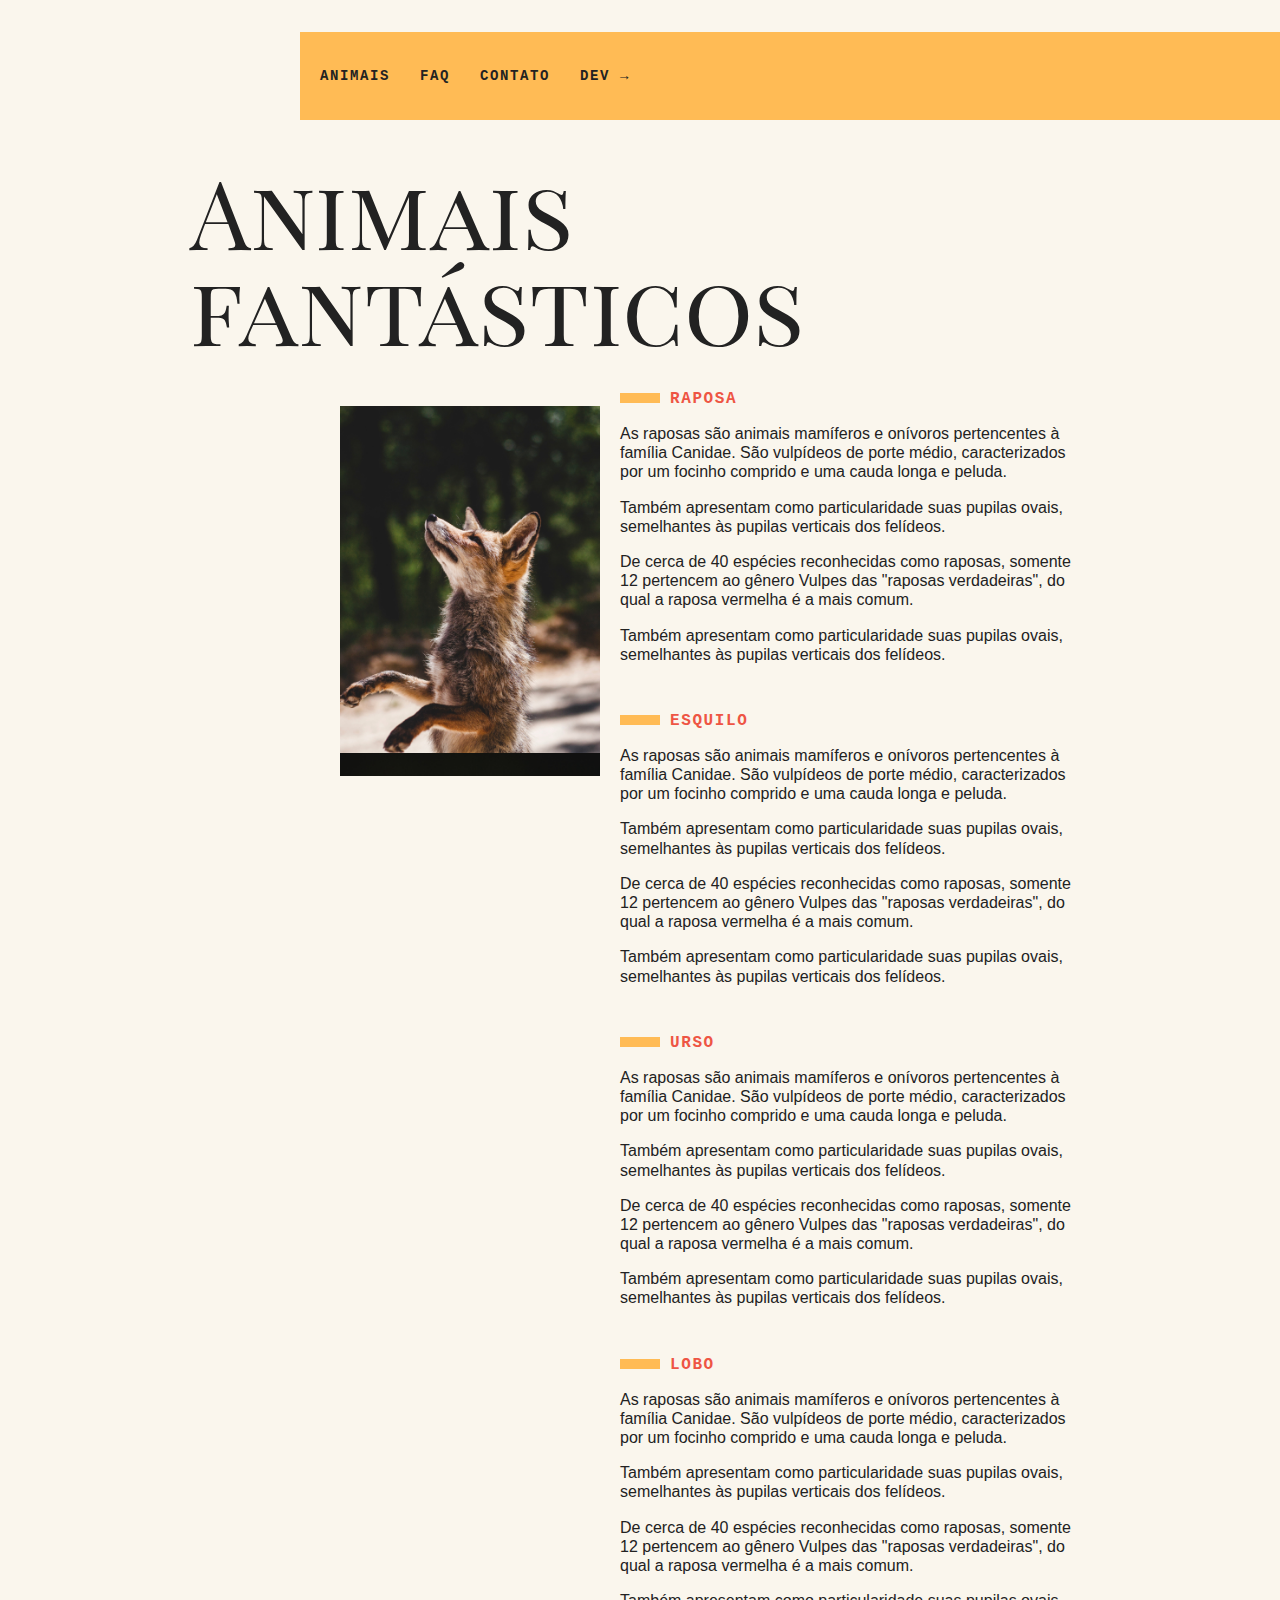
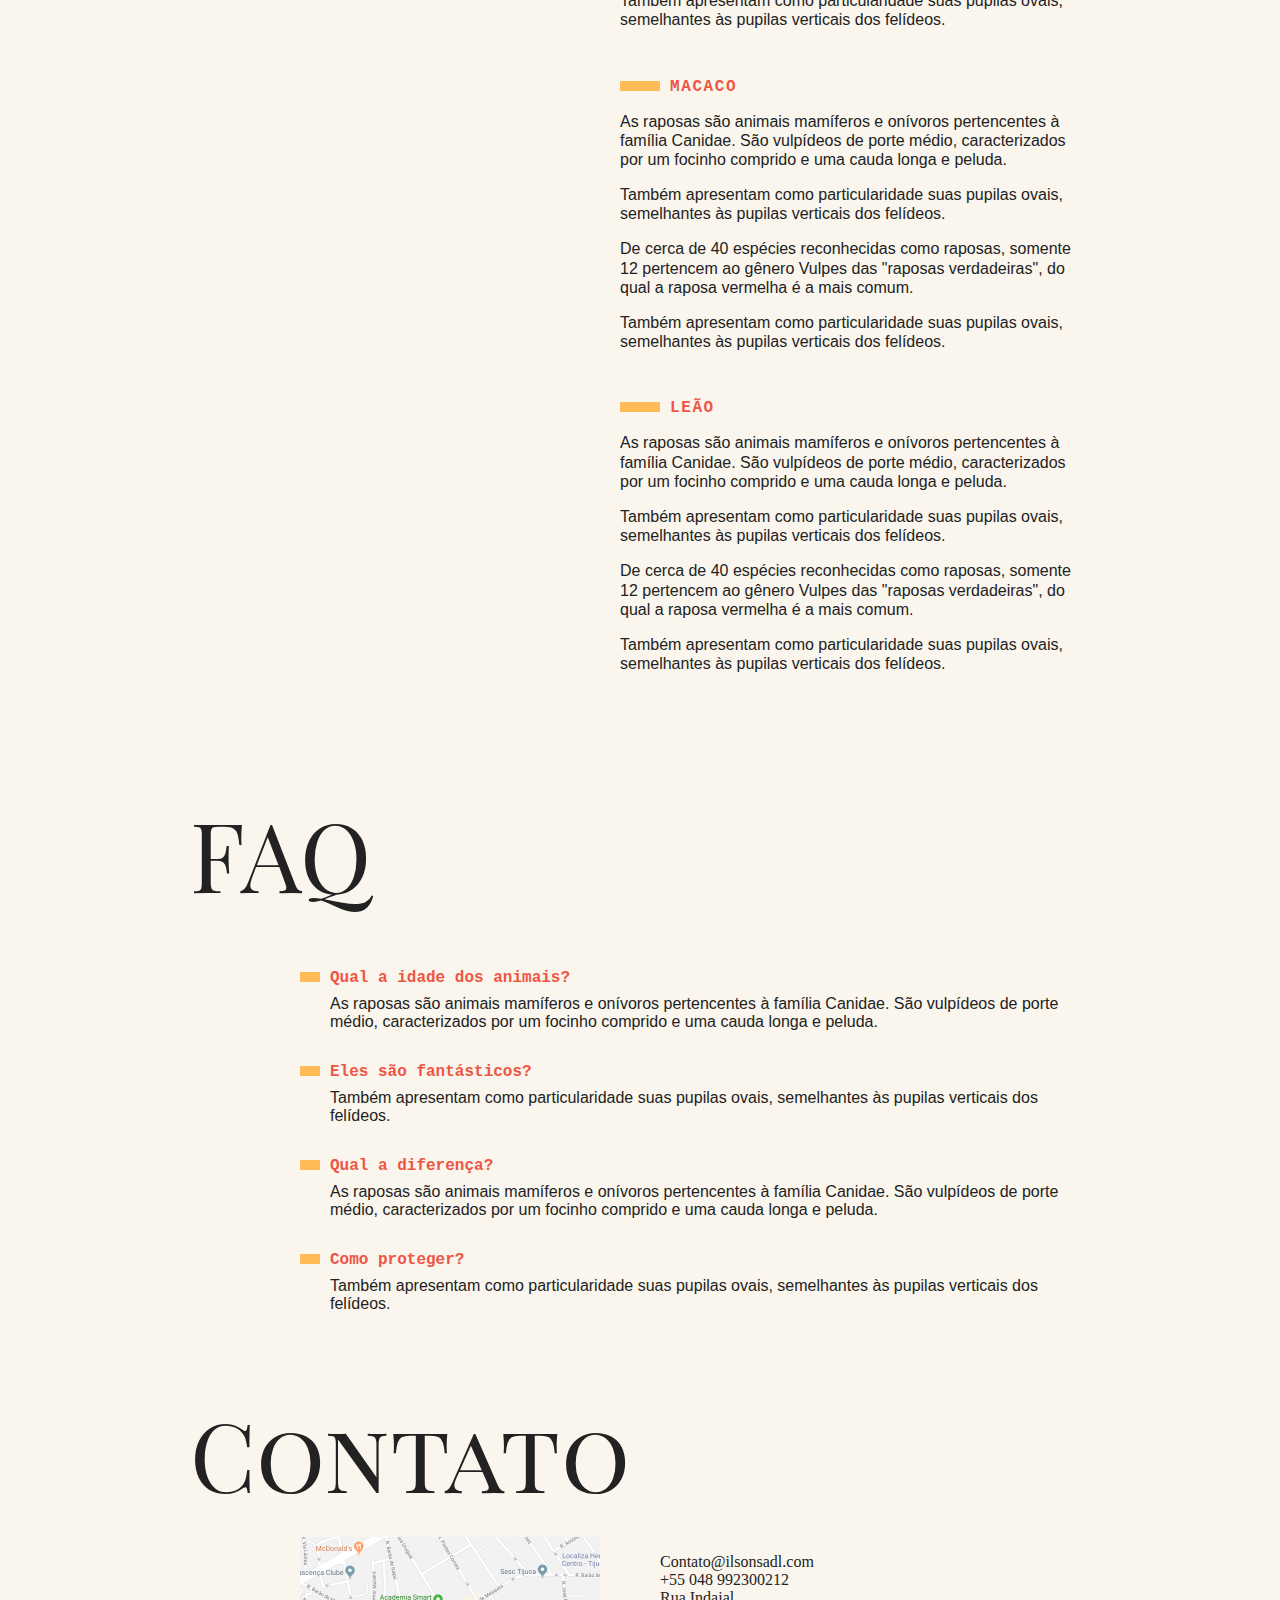
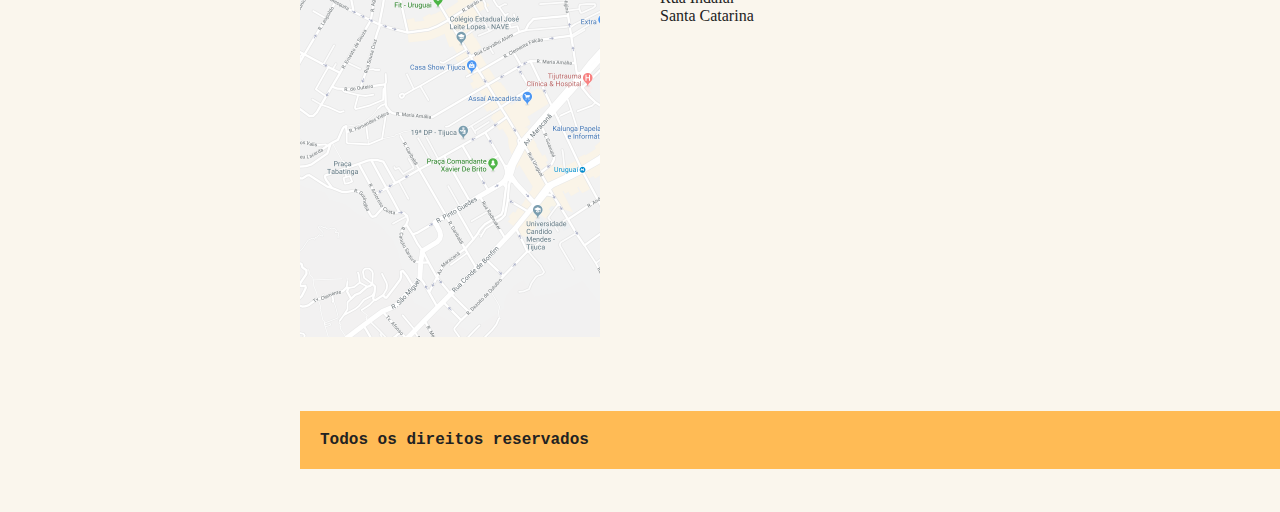
<file: classes-e-atributos/index.html>
<!DOCTYPE html>
<html lang="pt-br">

<head>
  <meta charset="UTF-8">
  <meta name="viewport" content="width=device-width, initial-scale=1.0">
  <link href="https://fonts.googleapis.com/css2?family=Playfair+Display+SC" rel="stylesheet">
  <link rel="stylesheet" href="css/style.css">
  <title>Animais Fantásticos</title>
</head>

<body>
  <nav class="menu">
    <ul>
      <li><a href="#animais">Animais</a></li>
      <li><a href="#faq">Faq</a></li>
      <li><a href="#contato">Contato</a></li>
      <li><a href="https://www.origamid.com/">Dev →</a></li>
    </ul>
  </nav>

  <section class="grid-section animais" id="animais" data-texto="teste">
    <h1 class="titulo">Animais fantásticos</h1>
    <ul class="animais-lista">
      <li>
        <img src="img/imagem1.jpg" alt="raposa">
      </li>
      <li>
        <img src="img/imagem2.jpg">
      </li>
      <li>
        <img src="img/imagem3.jpg">
      </li>
      <li>
        <img src="img/imagem4.jpg">
      </li>
      <li>
        <img src="img/imagem5.jpg">
      </li>
      <li>
        <img src="img/imagem6.jpg">
      </li>
    </ul>
    <div class="animais-descricao">
      <section>
        <h2>Raposa</h2>
        <p>As raposas são animais mamíferos e onívoros pertencentes à família Canidae. São vulpídeos de porte médio,
          caracterizados por um focinho comprido e uma cauda longa e peluda.</p>
        <p>Também apresentam como particularidade suas pupilas ovais, semelhantes às pupilas verticais dos felídeos.</p>
        <p>De cerca de 40 espécies reconhecidas como raposas, somente 12 pertencem ao gênero Vulpes das "raposas
          verdadeiras", do qual a raposa vermelha é a mais comum.</p>
        <p>Também apresentam como particularidade suas pupilas ovais, semelhantes às pupilas verticais dos felídeos.</p>
      </section>
      
      <section>
        <h2>Esquilo</h2>
        <p>As raposas são animais mamíferos e onívoros pertencentes à família Canidae. São vulpídeos de porte médio,
          caracterizados por um focinho comprido e uma cauda longa e peluda.</p>
        <p>Também apresentam como particularidade suas pupilas ovais, semelhantes às pupilas verticais dos felídeos.</p>
        <p>De cerca de 40 espécies reconhecidas como raposas, somente 12 pertencem ao gênero Vulpes das "raposas
          verdadeiras", do qual a raposa vermelha é a mais comum.</p>
        <p>Também apresentam como particularidade suas pupilas ovais, semelhantes às pupilas verticais dos felídeos.</p>
      </section>

      <section>
        <h2>Urso</h2>
        <p>As raposas são animais mamíferos e onívoros pertencentes à família Canidae. São vulpídeos de porte médio,
          caracterizados por um focinho comprido e uma cauda longa e peluda.</p>
        <p>Também apresentam como particularidade suas pupilas ovais, semelhantes às pupilas verticais dos felídeos.</p>
        <p>De cerca de 40 espécies reconhecidas como raposas, somente 12 pertencem ao gênero Vulpes das "raposas
          verdadeiras", do qual a raposa vermelha é a mais comum.</p>
        <p>Também apresentam como particularidade suas pupilas ovais, semelhantes às pupilas verticais dos felídeos.</p>
      </section>

      <section>
        <h2>Lobo</h2>
        <p>As raposas são animais mamíferos e onívoros pertencentes à família Canidae. São vulpídeos de porte médio,
          caracterizados por um focinho comprido e uma cauda longa e peluda.</p>
        <p>Também apresentam como particularidade suas pupilas ovais, semelhantes às pupilas verticais dos felídeos.</p>
        <p>De cerca de 40 espécies reconhecidas como raposas, somente 12 pertencem ao gênero Vulpes das "raposas
          verdadeiras", do qual a raposa vermelha é a mais comum.</p>
        <p>Também apresentam como particularidade suas pupilas ovais, semelhantes às pupilas verticais dos felídeos.</p>
      </section>

      <section>
        <h2>Macaco</h2>
        <p>As raposas são animais mamíferos e onívoros pertencentes à família Canidae. São vulpídeos de porte médio,
          caracterizados por um focinho comprido e uma cauda longa e peluda.</p>
        <p>Também apresentam como particularidade suas pupilas ovais, semelhantes às pupilas verticais dos felídeos.</p>
        <p>De cerca de 40 espécies reconhecidas como raposas, somente 12 pertencem ao gênero Vulpes das "raposas
          verdadeiras", do qual a raposa vermelha é a mais comum.</p>
        <p>Também apresentam como particularidade suas pupilas ovais, semelhantes às pupilas verticais dos felídeos.</p>
      </section>

      <section>
        <h2>Leão</h2>
        <p>As raposas são animais mamíferos e onívoros pertencentes à família Canidae. São vulpídeos de porte médio,
          caracterizados por um focinho comprido e uma cauda longa e peluda.</p>
        <p>Também apresentam como particularidade suas pupilas ovais, semelhantes às pupilas verticais dos felídeos.</p>
        <p>De cerca de 40 espécies reconhecidas como raposas, somente 12 pertencem ao gênero Vulpes das "raposas
          verdadeiras", do qual a raposa vermelha é a mais comum.</p>
        <p>Também apresentam como particularidade suas pupilas ovais, semelhantes às pupilas verticais dos felídeos.</p>
      </section>
    </div>
  </section>

  <section class="grid-section faq" id="faq">
    <h1 class="titulo">FAQ</h1>
    <dl class="faq-lista">
      <dt>Qual a idade dos animais?</dt>
      <dd>As raposas são animais mamíferos e onívoros pertencentes à família Canidae. São vulpídeos de porte médio, caracterizados por um focinho comprido e uma cauda longa e peluda.</dd>

      <dt>Eles são fantásticos?</dt>
      <dd>Também apresentam como particularidade suas pupilas ovais, semelhantes às pupilas verticais dos felídeos.</dd>

      <dt>Qual a diferença?</dt>
      <dd>As raposas são animais mamíferos e onívoros pertencentes à família Canidae. São vulpídeos de porte médio, caracterizados por um focinho comprido e uma cauda longa e peluda.</dd>

      <dt>Como proteger?</dt>
      <dd>Também apresentam como particularidade suas pupilas ovais, semelhantes às pupilas verticais dos felídeos.</dd>
    </dl> 
  </section>

  <section class="grid-section contato" id="contato">
    <h1 class="titulo">Contato</h1>
    <div class="mapa">
      <img src="img/mapa.png">
    </div>
    <ul>
      <li>Contato@ilsonsadl.com</li>
      <li>+55 048 992300212</li>
      <li>Rua Indaial</li>
      <li>Santa Catarina</li>
    </ul>
  </section>

  <footer class="copy">
    <p>Todos os direitos reservados</p>
  </footer>

  <script src="script.js"></script>
  <script src="ex001.js"></script>
</body>

</html>
</file>
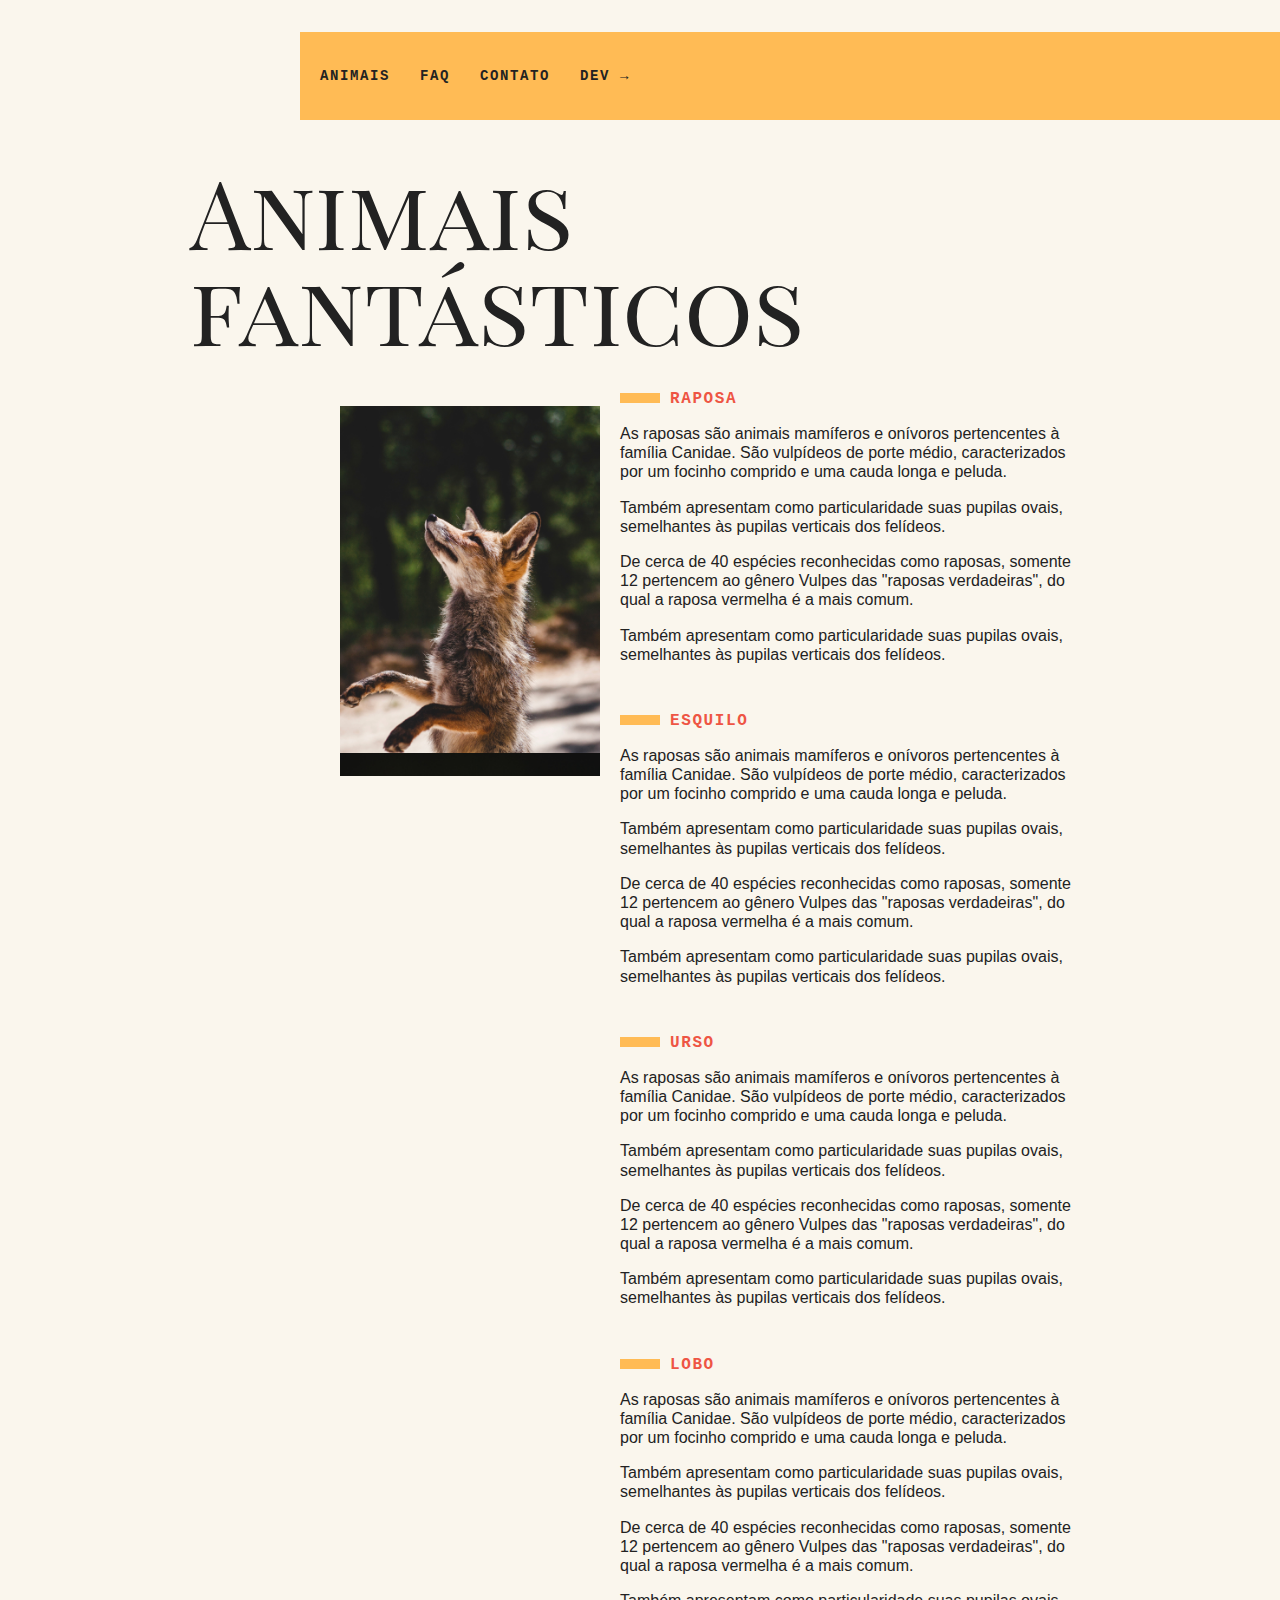
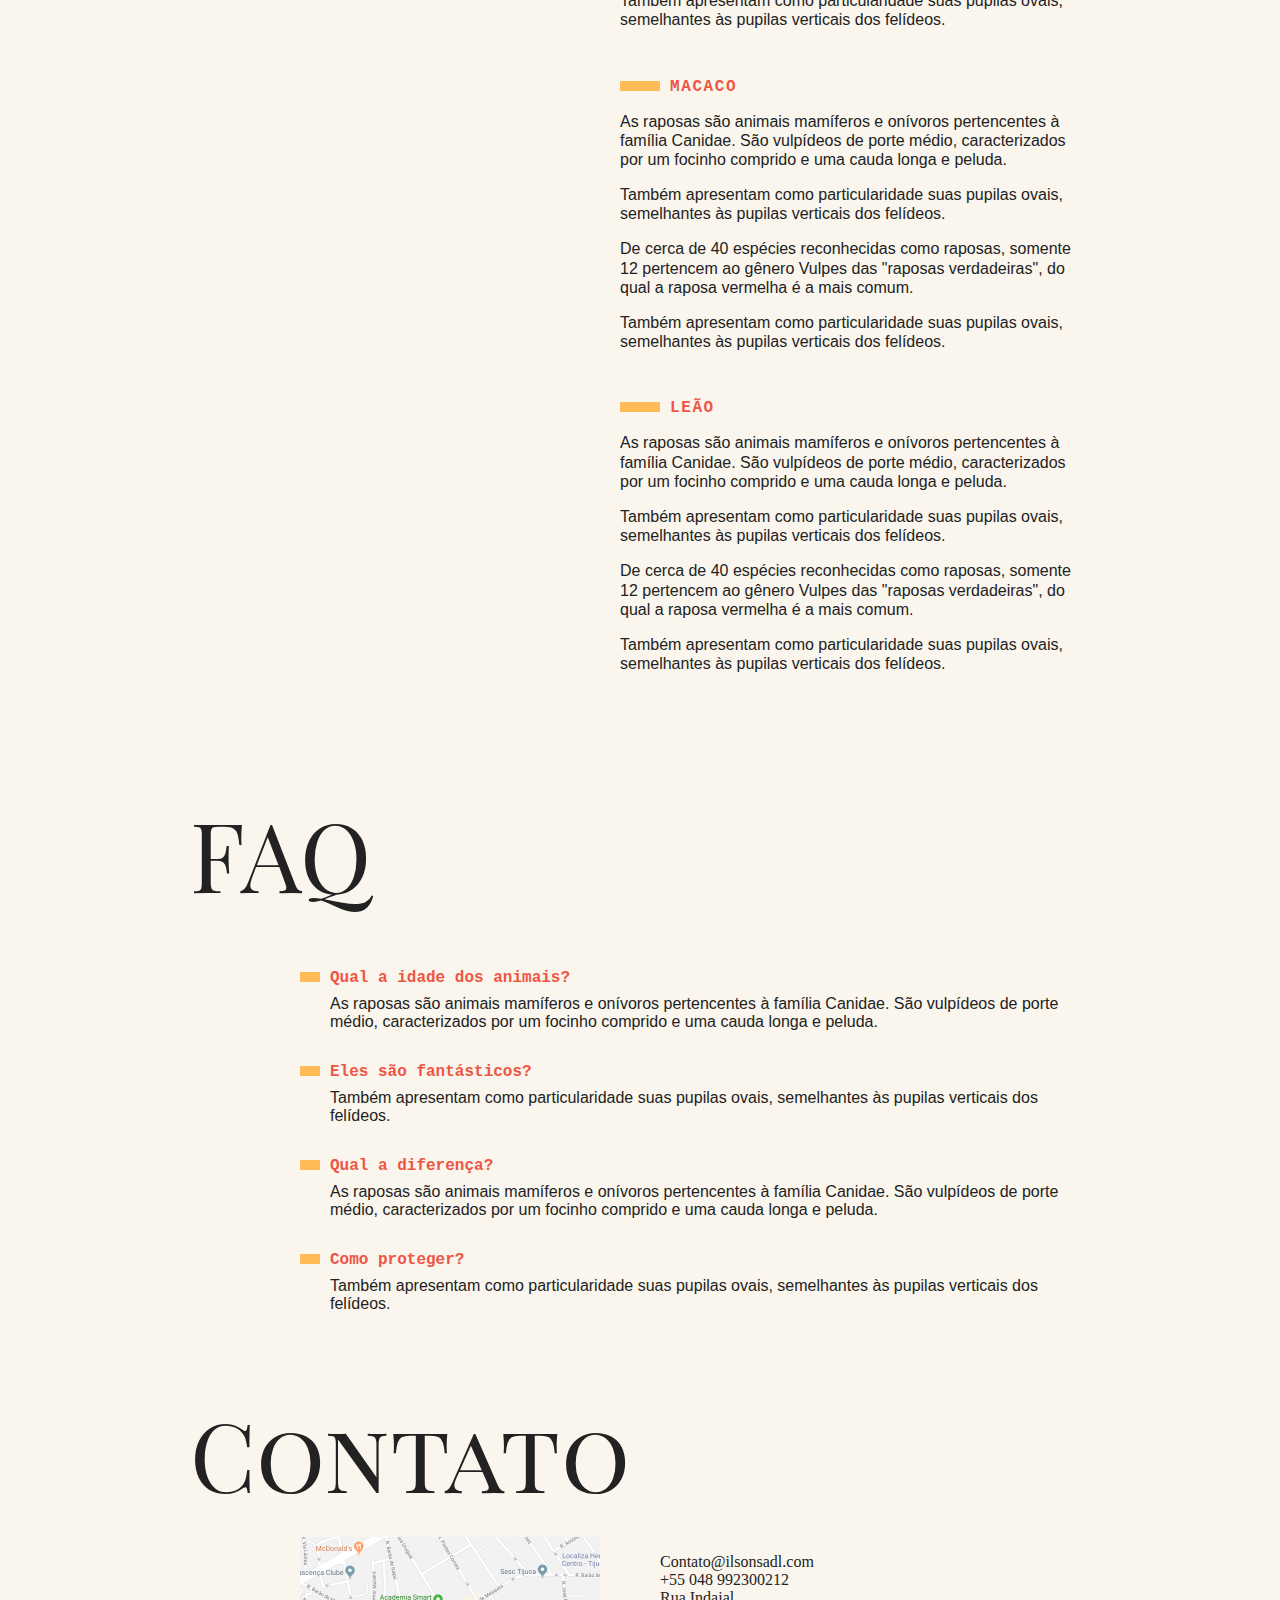
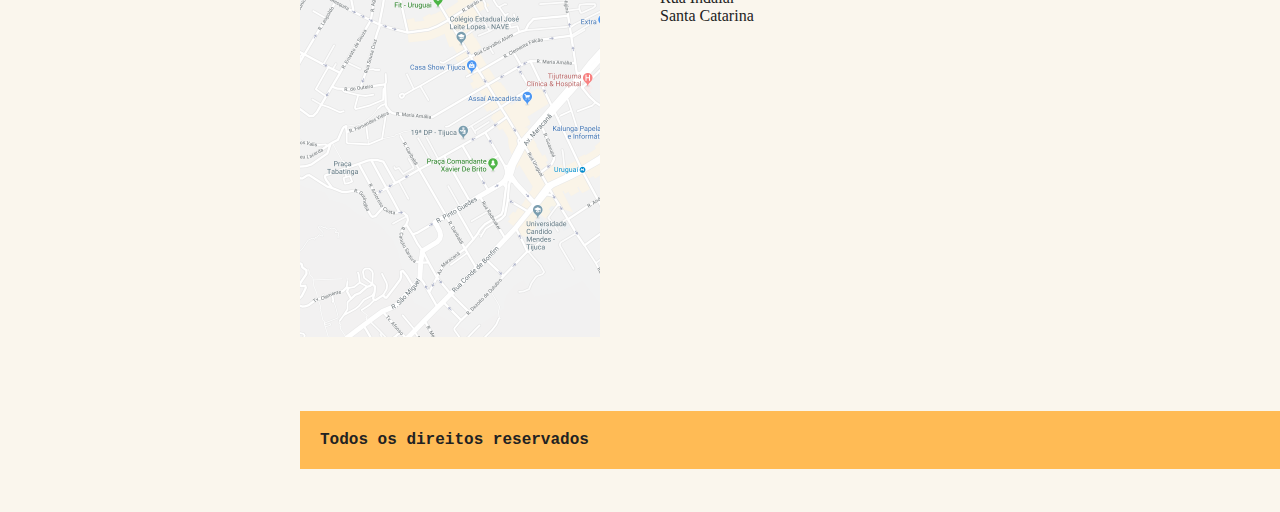
<file: forEach-e-arrowFunction/index.html>
<!DOCTYPE html>
<html lang="pt-br">

<head>
  <meta charset="UTF-8">
  <meta name="viewport" content="width=device-width, initial-scale=1.0">
  <link href="https://fonts.googleapis.com/css2?family=Playfair+Display+SC" rel="stylesheet">
  <link rel="stylesheet" href="css/style.css">
  <title>Animais Fantásticos</title>
</head>

<body>
  <nav class="menu">
    <ul>
      <li><a href="#animais">Animais</a></li>
      <li><a href="#faq">Faq</a></li>
      <li><a href="#contato">Contato</a></li>
      <li><a href="#https://www.origamid.com/">Dev →</a></li>
    </ul>
  </nav>

  <section class="grid-section animais" id="animais">
    <h1 class="titulo">Animais fantásticos</h1>
    <ul class="animais-lista">
      <li>
        <img src="img/imagem1.jpg">
      </li>
      <li>
        <img src="img/imagem2.jpg">
      </li>
      <li>
        <img src="img/imagem3.jpg">
      </li>
      <li>
        <img src="img/imagem4.jpg">
      </li>
      <li>
        <img src="img/imagem5.jpg">
      </li>
      <li>
        <img src="img/imagem6.jpg">
      </li>
    </ul>
    <div class="animais-descricao">
      <section>
        <h2>Raposa</h2>
        <p>As raposas são animais mamíferos e onívoros pertencentes à família Canidae. São vulpídeos de porte médio,
          caracterizados por um focinho comprido e uma cauda longa e peluda.</p>
        <p>Também apresentam como particularidade suas pupilas ovais, semelhantes às pupilas verticais dos felídeos.</p>
        <p>De cerca de 40 espécies reconhecidas como raposas, somente 12 pertencem ao gênero Vulpes das "raposas
          verdadeiras", do qual a raposa vermelha é a mais comum.</p>
        <p>Também apresentam como particularidade suas pupilas ovais, semelhantes às pupilas verticais dos felídeos.</p>
      </section>
      
      <section>
        <h2>Esquilo</h2>
        <p>As raposas são animais mamíferos e onívoros pertencentes à família Canidae. São vulpídeos de porte médio,
          caracterizados por um focinho comprido e uma cauda longa e peluda.</p>
        <p>Também apresentam como particularidade suas pupilas ovais, semelhantes às pupilas verticais dos felídeos.</p>
        <p>De cerca de 40 espécies reconhecidas como raposas, somente 12 pertencem ao gênero Vulpes das "raposas
          verdadeiras", do qual a raposa vermelha é a mais comum.</p>
        <p>Também apresentam como particularidade suas pupilas ovais, semelhantes às pupilas verticais dos felídeos.</p>
      </section>

      <section>
        <h2>Urso</h2>
        <p>As raposas são animais mamíferos e onívoros pertencentes à família Canidae. São vulpídeos de porte médio,
          caracterizados por um focinho comprido e uma cauda longa e peluda.</p>
        <p>Também apresentam como particularidade suas pupilas ovais, semelhantes às pupilas verticais dos felídeos.</p>
        <p>De cerca de 40 espécies reconhecidas como raposas, somente 12 pertencem ao gênero Vulpes das "raposas
          verdadeiras", do qual a raposa vermelha é a mais comum.</p>
        <p>Também apresentam como particularidade suas pupilas ovais, semelhantes às pupilas verticais dos felídeos.</p>
      </section>

      <section>
        <h2>Lobo</h2>
        <p>As raposas são animais mamíferos e onívoros pertencentes à família Canidae. São vulpídeos de porte médio,
          caracterizados por um focinho comprido e uma cauda longa e peluda.</p>
        <p>Também apresentam como particularidade suas pupilas ovais, semelhantes às pupilas verticais dos felídeos.</p>
        <p>De cerca de 40 espécies reconhecidas como raposas, somente 12 pertencem ao gênero Vulpes das "raposas
          verdadeiras", do qual a raposa vermelha é a mais comum.</p>
        <p>Também apresentam como particularidade suas pupilas ovais, semelhantes às pupilas verticais dos felídeos.</p>
      </section>

      <section>
        <h2>Macaco</h2>
        <p>As raposas são animais mamíferos e onívoros pertencentes à família Canidae. São vulpídeos de porte médio,
          caracterizados por um focinho comprido e uma cauda longa e peluda.</p>
        <p>Também apresentam como particularidade suas pupilas ovais, semelhantes às pupilas verticais dos felídeos.</p>
        <p>De cerca de 40 espécies reconhecidas como raposas, somente 12 pertencem ao gênero Vulpes das "raposas
          verdadeiras", do qual a raposa vermelha é a mais comum.</p>
        <p>Também apresentam como particularidade suas pupilas ovais, semelhantes às pupilas verticais dos felídeos.</p>
      </section>

      <section>
        <h2>Leão</h2>
        <p>As raposas são animais mamíferos e onívoros pertencentes à família Canidae. São vulpídeos de porte médio,
          caracterizados por um focinho comprido e uma cauda longa e peluda.</p>
        <p>Também apresentam como particularidade suas pupilas ovais, semelhantes às pupilas verticais dos felídeos.</p>
        <p>De cerca de 40 espécies reconhecidas como raposas, somente 12 pertencem ao gênero Vulpes das "raposas
          verdadeiras", do qual a raposa vermelha é a mais comum.</p>
        <p>Também apresentam como particularidade suas pupilas ovais, semelhantes às pupilas verticais dos felídeos.</p>
      </section>
    </div>
  </section>

  <section class="grid-section faq" id="faq">
    <h1 class="titulo">FAQ</h1>
    <dl class="faq-lista">
      <dt>Qual a idade dos animais?</dt>
      <dd>As raposas são animais mamíferos e onívoros pertencentes à família Canidae. São vulpídeos de porte médio, caracterizados por um focinho comprido e uma cauda longa e peluda.</dd>

      <dt>Eles são fantásticos?</dt>
      <dd>Também apresentam como particularidade suas pupilas ovais, semelhantes às pupilas verticais dos felídeos.</dd>

      <dt>Qual a diferença?</dt>
      <dd>As raposas são animais mamíferos e onívoros pertencentes à família Canidae. São vulpídeos de porte médio, caracterizados por um focinho comprido e uma cauda longa e peluda.</dd>

      <dt>Como proteger?</dt>
      <dd>Também apresentam como particularidade suas pupilas ovais, semelhantes às pupilas verticais dos felídeos.</dd>
    </dl> 
  </section>

  <section class="grid-section contato" id="contato">
    <h1 class="titulo">Contato</h1>
    <div class="mapa">
      <img src="img/mapa.png">
    </div>
    <ul>
      <li>Contato@ilsonsadl.com</li>
      <li>+55 048 992300212</li>
      <li>Rua Indaial</li>
      <li>Santa Catarina</li>
    </ul>
  </section>

  <footer class="copy">
    <p>Todos os direitos reservados</p>
  </footer>

  <script src="script.js"></script>
  <script src="ex001.js"></script>
</body>

</html>
</file>
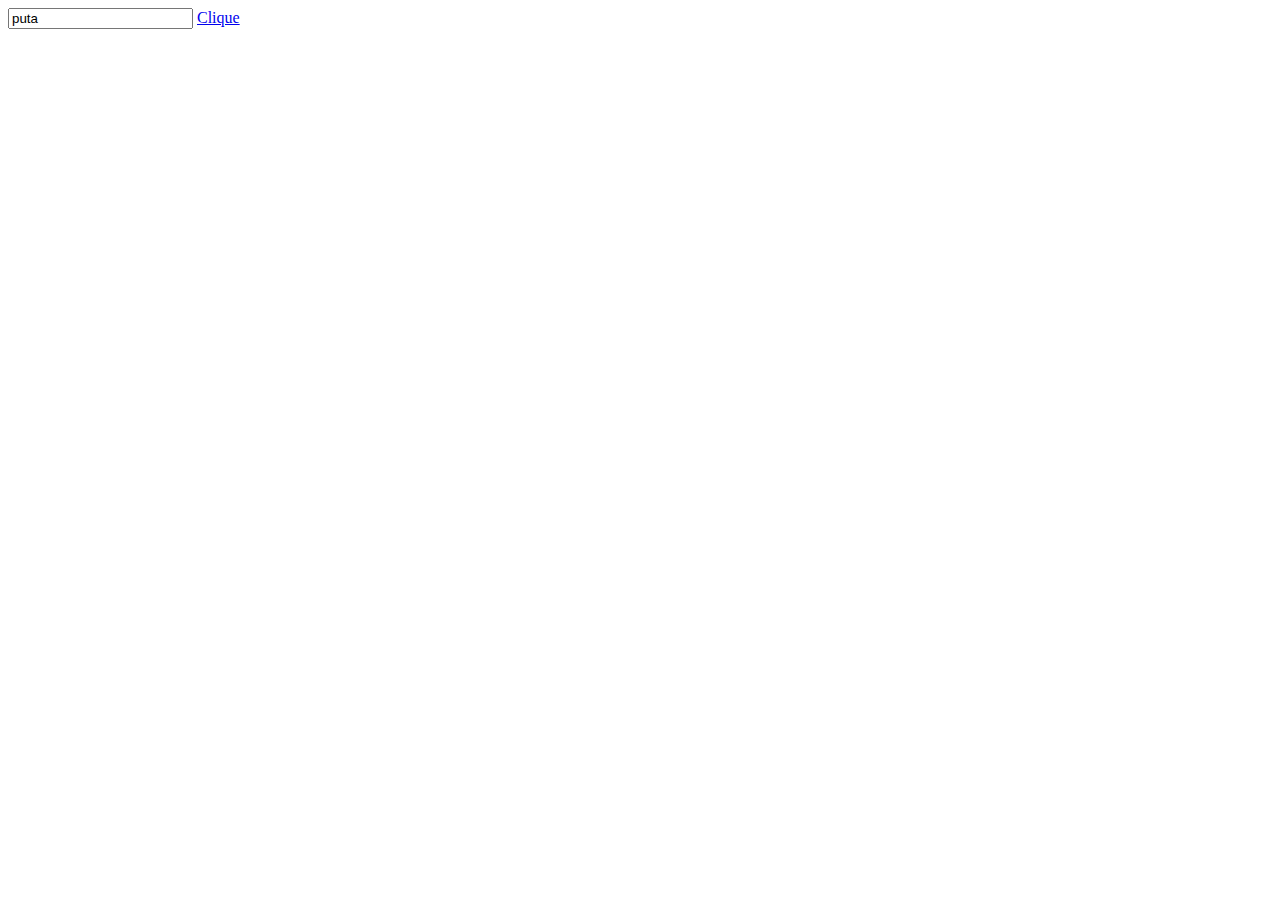
<file: tudo-e-objeto/index.html>
<!DOCTYPE html>
<html lang="en">
<head>
  <meta charset="UTF-8">
  <meta http-equiv="X-UA-Compatible" content="IE=edge">
  <meta name="viewport" content="width=device-width, initial-scale=1.0">
  <title>Tudo é objeto</title>
</head>
<body>
  <input type="text" value="puta" id="myInput">
  <a href="#" class="btn" onclick="copyToClipboard()">Clique</a>

  <script src="script.js"></script>
  <script src="ex001.js"></script>
</body>
</html>
</file>
<file: classes-e-atributos/css/style.css>
body,
h1,
h2,
h3 ul,
li,
p,
dd,
dt,
dl {
  margin: 0;
  padding: 0;
}

img {
  max-width: 100%;
  display: block;
}

ul {
  list-style: none;
}

body {
  background-color: #faf6ed;
  color: #222;
  -webkit-font-smoothing: antialiased;
  display: grid;
  grid-template-columns: 1fr 120px minmax(300px, 800px) 1fr;
}

.menu {
  grid-column: 3/5;
  margin-top: 2rem;
  margin-bottom: 2rem;
  background-color: #fb5;
}

.menu ul {
  display: flex;
  flex-wrap: wrap;
  padding: 10px;
}

.menu li a {
  display: block;
  padding: 10px;
  margin-right: 10px;
  color: #222;
  text-decoration: none;
  font-family: 'IBM Plex Mono', monospace;
  font-weight: bold;
  text-transform: uppercase;
  font-size: 0.875rem;
  letter-spacing: .1rem;
}

.grid-section {
  grid-column: 2/4;
  width: 100%;
  box-sizing: border-box;
  padding: 10px;
  display: grid;
  grid-template-columns: 90px 300px 1fr;
  grid-gap: 20px;
  margin-bottom: 4rem;
}

.titulo {
  font-family: 'Playfair Display SC', georgia;
  font-size: 6rem;
  line-height: 1;
  font-weight: 400;
  margin-bottom: 1rem;
  grid-column: 1 / 4;
}

.animais h2 {
  font-family: 'IBM Plex Monoi', monospace;
  font-size: 1rem;
  text-transform: uppercase;
  letter-spacing: .1em;
  margin-bottom: 1rem;
  color: #E54;
}

.animais h2::before {
  content: '';
  display: inline-block;
  width: 40px;
  height: 10px;
  margin-right: 10px;
  background-color: #fb5;
}

.animais p {
  font-family: Helvetica, Arial, sans-serif;
  line-height: 1.2;
  margin-bottom: 1rem;
}

.animais-lista {
  height: 370px;
  overflow-y: scroll;
  grid-column: 2;
}

.animais-lista::-webkit-scrollbar {
  width: 18px;
}

.animais-lista::-webkit-scrollbar-thumb {
  background-color: #fb5;
  border-left: 4px solid #faf6ed;
  border-right: 4px solid #faf6ed;
}

.animais-lista::-webkit-scrollbar-track {
  background-color: #faf6ed;
}

.animais-descricao {
  grid-column: 3;
}

.animais-descricao section {
  margin-bottom: 3rem;
}

.faq-lista {
  grid-column: 2 / 4;
}

.faq-lista dt {
  font-family: 'IBM Plex Mono', monospace;
  font-weight: bold;
  margin-top: 2rem;
  margin-bottom: .5rem;
  color: #E54;
}

.faq-lista dt::before {
  content: '';
  display: inline-block;
  width: 20px;
  height: 10px;
  margin-right: 10px;
  background-color: #fb5;
}

.faq-lista dd {
  font-family: Helvetica, Arial;
  margin-bottom: .5rem;
  margin-left: 30px;
}

.mapa {
  grid-column: 2;
}

.dados {
  grid-column: 3;
}

.dados li {
  margin-bottom: 1rem;
  font-family: Helvewtica, Arial, sans-serif;
}

.dados li::before {
  content: '';
  display: inline-block;
  width: 20px;
  height: 10px;
  margin-right: 10px;
  background-color: #fb5;
}

.copy {
  grid-column: 3/5;
  margin-bottom: 2rem;
  background-color: #fb5;
}

.copy p {
  padding: 20px;
  font-family: "IBM Plex Mono", monospace;
  font-weight: bold;
}

@media(max-width: 700px) {
  body {
    grid-template-columns: 1fr;
  }

  .menu,
  .grid-section,
  .copy {
    grid-column: 1;
  }

  .grid-section {
    grid-template-columns: 100px 1fr;
    grid-gap: 10px;
  }

  .animais-lista{
    grid-column: 1;
  }
  .faq-lista, .dados, .mapa{
    grid-column: 1/3;
  }
  .grid-section h1{
    font-size: 3rem;
  }
  .menu{
    margin-top: 0px;
  }
  .copy{
    margin-bottom: 0px;
  }
}
</file>
<file: forEach-e-arrowFunction/css/style.css>
body,
h1,
h2,
h3 ul,
li,
p,
dd,
dt,
dl {
  margin: 0;
  padding: 0;
}

img {
  max-width: 100%;
  display: block;
}

ul {
  list-style: none;
}

body {
  background-color: #faf6ed;
  color: #222;
  -webkit-font-smoothing: antialiased;
  display: grid;
  grid-template-columns: 1fr 120px minmax(300px, 800px) 1fr;
}

.menu {
  grid-column: 3/5;
  margin-top: 2rem;
  margin-bottom: 2rem;
  background-color: #fb5;
}

.menu ul {
  display: flex;
  flex-wrap: wrap;
  padding: 10px;
}

.menu li a {
  display: block;
  padding: 10px;
  margin-right: 10px;
  color: #222;
  text-decoration: none;
  font-family: 'IBM Plex Mono', monospace;
  font-weight: bold;
  text-transform: uppercase;
  font-size: 0.875rem;
  letter-spacing: .1rem;
}

.grid-section {
  grid-column: 2/4;
  width: 100%;
  box-sizing: border-box;
  padding: 10px;
  display: grid;
  grid-template-columns: 90px 300px 1fr;
  grid-gap: 20px;
  margin-bottom: 4rem;
}

.titulo {
  font-family: 'Playfair Display SC', georgia;
  font-size: 6rem;
  line-height: 1;
  font-weight: 400;
  margin-bottom: 1rem;
  grid-column: 1 / 4;
}

.animais h2 {
  font-family: 'IBM Plex Monoi', monospace;
  font-size: 1rem;
  text-transform: uppercase;
  letter-spacing: .1em;
  margin-bottom: 1rem;
  color: #E54;
}

.animais h2::before {
  content: '';
  display: inline-block;
  width: 40px;
  height: 10px;
  margin-right: 10px;
  background-color: #fb5;
}

.animais p {
  font-family: Helvetica, Arial, sans-serif;
  line-height: 1.2;
  margin-bottom: 1rem;
}

.animais-lista {
  height: 370px;
  overflow-y: scroll;
  grid-column: 2;
}

.animais-lista::-webkit-scrollbar {
  width: 18px;
}

.animais-lista::-webkit-scrollbar-thumb {
  background-color: #fb5;
  border-left: 4px solid #faf6ed;
  border-right: 4px solid #faf6ed;
}

.animais-lista::-webkit-scrollbar-track {
  background-color: #faf6ed;
}

.animais-descricao {
  grid-column: 3;
}

.animais-descricao section {
  margin-bottom: 3rem;
}

.faq-lista {
  grid-column: 2 / 4;
}

.faq-lista dt {
  font-family: 'IBM Plex Mono', monospace;
  font-weight: bold;
  margin-top: 2rem;
  margin-bottom: .5rem;
  color: #E54;
}

.faq-lista dt::before {
  content: '';
  display: inline-block;
  width: 20px;
  height: 10px;
  margin-right: 10px;
  background-color: #fb5;
}

.faq-lista dd {
  font-family: Helvetica, Arial;
  margin-bottom: .5rem;
  margin-left: 30px;
}

.mapa {
  grid-column: 2;
}

.dados {
  grid-column: 3;
}

.dados li {
  margin-bottom: 1rem;
  font-family: Helvewtica, Arial, sans-serif;
}

.dados li::before {
  content: '';
  display: inline-block;
  width: 20px;
  height: 10px;
  margin-right: 10px;
  background-color: #fb5;
}

.copy {
  grid-column: 3/5;
  margin-bottom: 2rem;
  background-color: #fb5;
}

.copy p {
  padding: 20px;
  font-family: "IBM Plex Mono", monospace;
  font-weight: bold;
}

@media(max-width: 700px) {
  body {
    grid-template-columns: 1fr;
  }

  .menu,
  .grid-section,
  .copy {
    grid-column: 1;
  }

  .grid-section {
    grid-template-columns: 100px 1fr;
    grid-gap: 10px;
  }

  .animais-lista{
    grid-column: 1;
  }
  .faq-lista, .dados, .mapa{
    grid-column: 1/3;
  }
  .grid-section h1{
    font-size: 3rem;
  }
  .menu{
    margin-top: 0px;
  }
  .copy{
    margin-bottom: 0px;
  }
}
</file>
